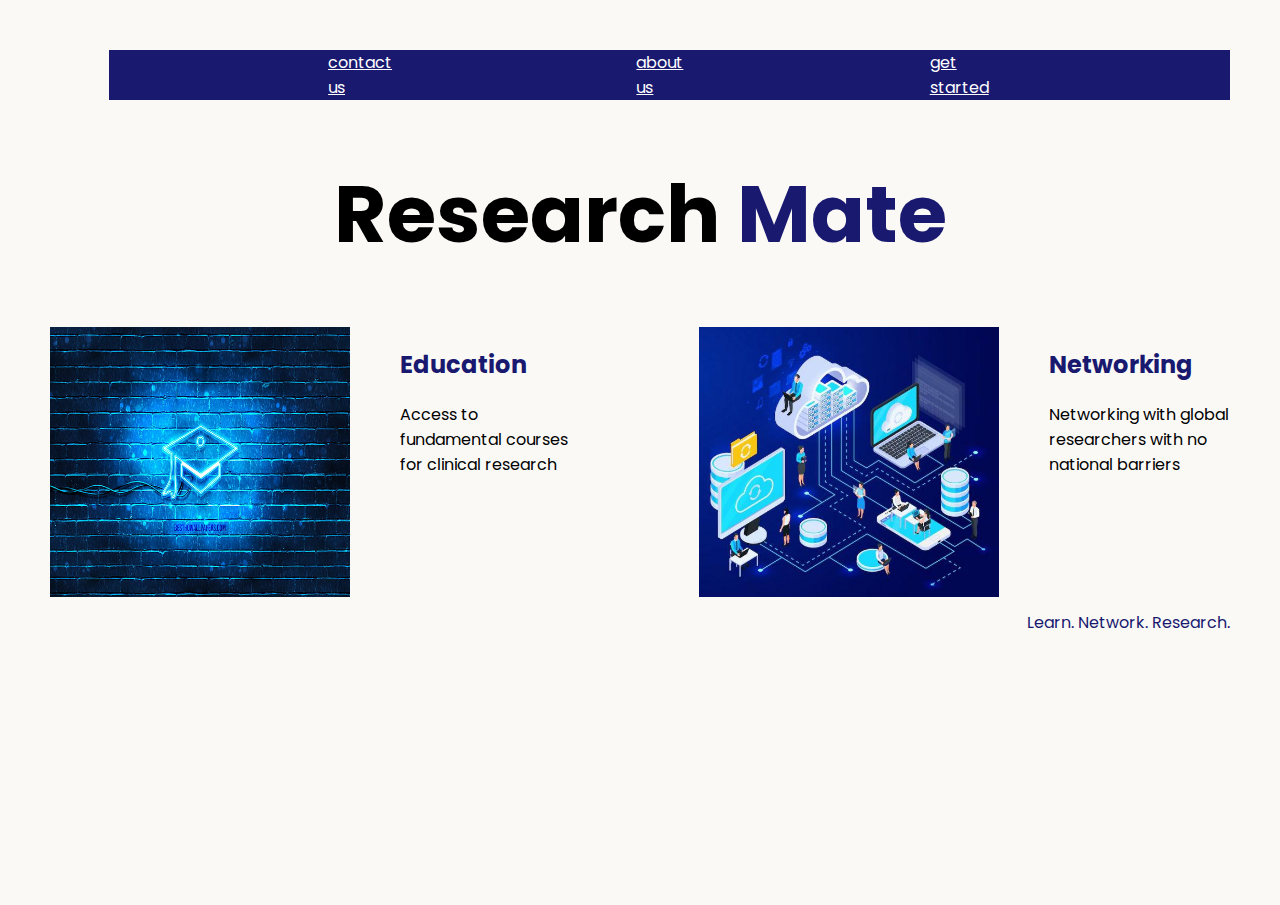
<file: index.html>
<!DOCTYPE html>
<html lang="en">

<head>
  <meta charset="UTF-8">
  <meta name="viewport" content="width=device-width, initial-scale=1.0">
  <title>Research Mate</title>
  <link rel="stylesheet" href="./style.css">
  <link rel="preconnect" href="https://fonts.googleapis.com">
  <link rel="preconnect" href="https://fonts.gstatic.com" crossorigin>
  <link href="https://fonts.googleapis.com/css2?family=Poppins:wght@400;700&display=swap" rel="stylesheet">
</head>

<body>
  </div>
  <div class="container">
    <div class="contact">
      <a href="./contactme.html">contact us</a>
    </div>
    <div class="about">
      <a href="./aboutus.html">about us</a>
    </div>
    <div class="start">
      <a href="./getstarted.html"> get started</a>
    </div>
  </div>
  <div class="main">
  <div class="h1container"><h1>Research <span>Mate</span></h1></div>
    <div class="card-container">
      <div class="left card"><img class="tile-image" src="./assets/images/education2.jpg" alt="hand and flower in water">
      <div class="paragraph">
        <h2 class="card-title">Education</h2>
        <p class="card-text">Access to fundamental courses for clinical research</p>
      </div>
    </div>

    <div class="right card"><img class="tile-image" src="./assets/images/CN-(1).jpg" alt="metal structure">
      <h2 class="card-title">Networking</h2>
      <p>Networking with global researchers with no national barriers</p>
    </div>
    </div>
    

  
  <footer>
    <p>Learn. Network. Research.</p>
  </footer>
</body>

</html>
</file>
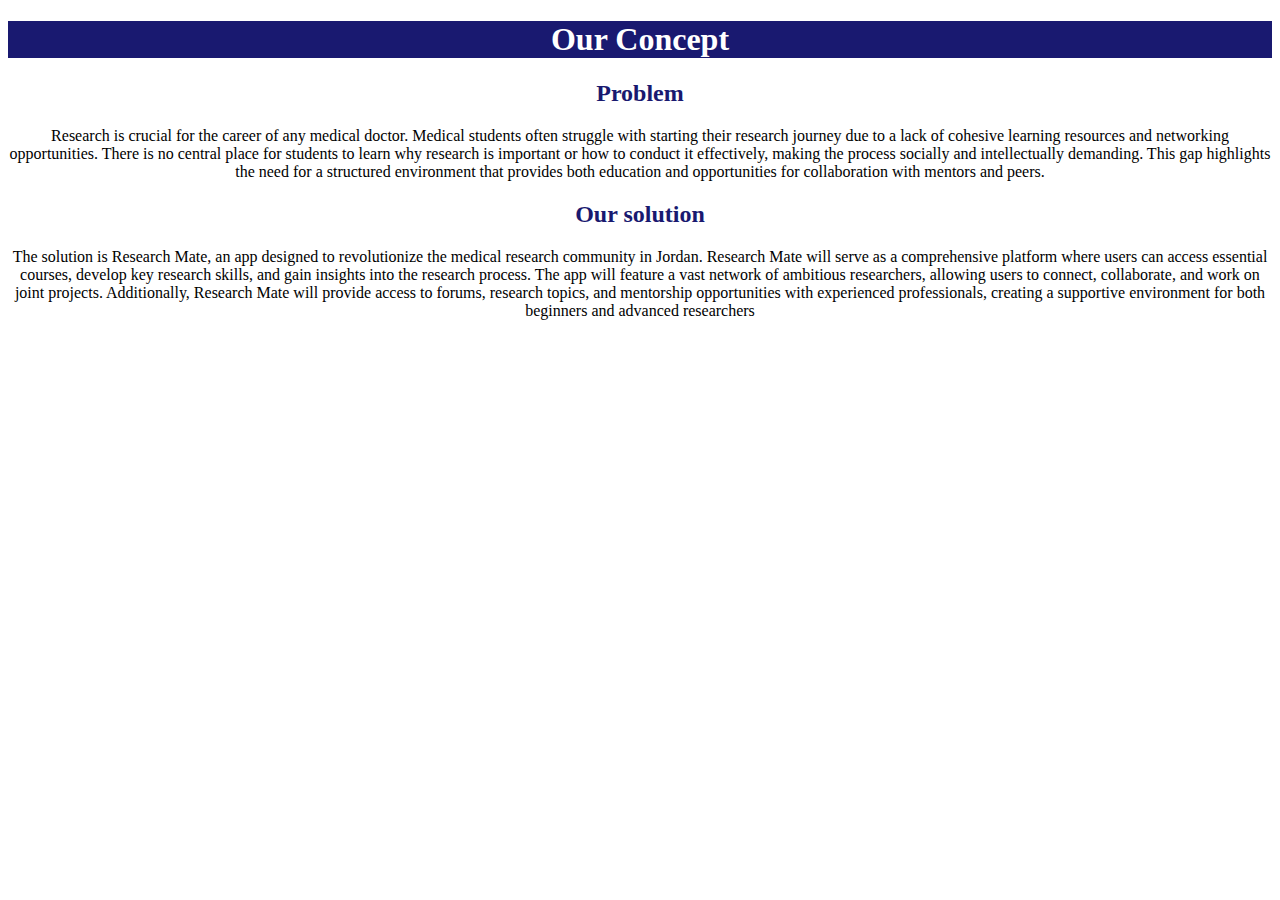
<file: aboutus.html>
<!DOCTYPE html>
<html lang="en">
<head>
    <meta charset="UTF-8">
    <meta name="viewport" content="width=device-width, initial-scale=1.0">
    <title>Document</title>
</head>
<style>
    h1{
        text-align: center;
        font-weight: bold;
        background-color: midnightblue;
        color: white;
    }
    h2{
        color: midnightblue;
        text-align: center;
        font-weight: bold;
    }
    p{
        text-align: center;
    }
   
    

</style>
<body>
    <h1>Our Concept</h1>
<div>
    <h2>Problem</h2>
    <p>Research is crucial for the career of any medical doctor. Medical students often struggle with starting their research journey due to a lack of cohesive learning resources and networking opportunities. There is no central place for students to learn why research is important or how to conduct it effectively, making the process socially and intellectually demanding. This gap highlights the need for a structured environment that provides both education and opportunities for collaboration with mentors and peers.
    </p>
    <h2>Our solution</h2>
    <p>The solution is Research Mate, an app designed to revolutionize the medical research community in Jordan. Research Mate will serve as a comprehensive platform where users can access essential courses, develop key research skills, and gain insights into the research process. The app will feature a vast network of ambitious researchers, allowing users to connect, collaborate, and work on joint projects. Additionally, Research Mate will provide access to forums, research topics, and mentorship opportunities with experienced professionals, creating a supportive environment for both beginners and advanced researchers
    </p>
</div>

</body>
</html>
</file>
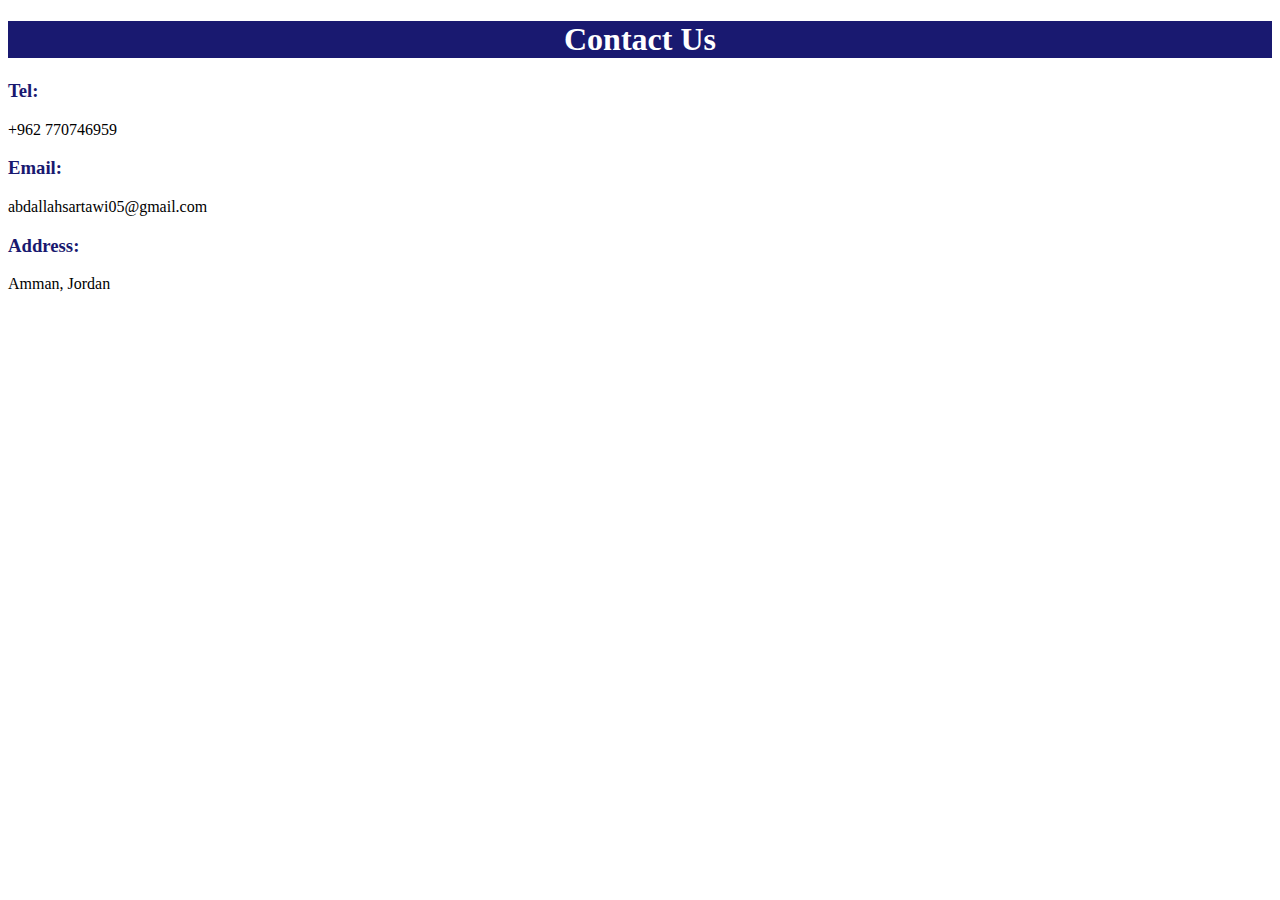
<file: contactme.html>
<!DOCTYPE html>
<html lang="en">
<head>
  <meta charset="UTF-8">
  <meta name="viewport" content="width=device-width, initial-scale=1.0">
  <title>Document</title>
</head>
<style>
    h1{
        color: white;
        text-align: center;
        font-weight: bold;
        background-color: midnightblue;
    }
    h3{
      color: midnightblue;
    }
    p{
        text-align: justify;
    }
    *{ background-color: white;}
</style>
<body>
  <h1>Contact Us</h1>
<h3>Tel:</h3>
<p>+962 770746959</p>
<h3>Email:</h3>
<p> abdallahsartawi05@gmail.com</p>
<h3>Address:</h3>
<p>
  Amman, Jordan 
</p>
</body>
</html>
</file>
<file: style.css>
body {
  font-family: "Poppins", sans-serif;
  margin: 50px 50px 0 50px;
  background-color: #faf9f6;
  display: flex;
  flex-direction: column;
  min-height: 95vh;
}
.main {
  flex: 1;
}
.logo{
  width: 150px;
  height: 50px;
  display: none;
}

h1 {
  font-size: 5rem;
  
}
h2{
  color: midnightblue;
}

footer {
  text-align: right;
  color: midnightblue;
  clear: both;
  margin-top: 24%;
}
span{
  color: midnightblue;
}
.left{

  float: left;
}
.right{
  
  float: right;
}
.tile-image{
  width: 300px;
  height: 270px;
  margin-right: 50px;
  float: left;
}
.card{
  width: 45%;
}




.container, .container a{
  background-color: midnightblue;
  color: white;
  display: flex;
  gap: 20%;
  margin-left: 5%;
  justify-content: center;
}
.h1container{
  display: flex;
  justify-content: center;
}

  
@media (max-width: 700px){
  .container, .container a{
    gap: 15%;
    margin-left: 10px;
  }
}
@media (max-width: 680px){
  h1{
    text-align: center;
    font-size: 3.5rem;
  }
  .tile-image{
    width: 350px;
    float: none;
    object-fit: cover;
  }
  .card {
    width: 100%;
    display: block;
    margin-bottom: 30px;
    text-align: justify;
  }

}
</file>
